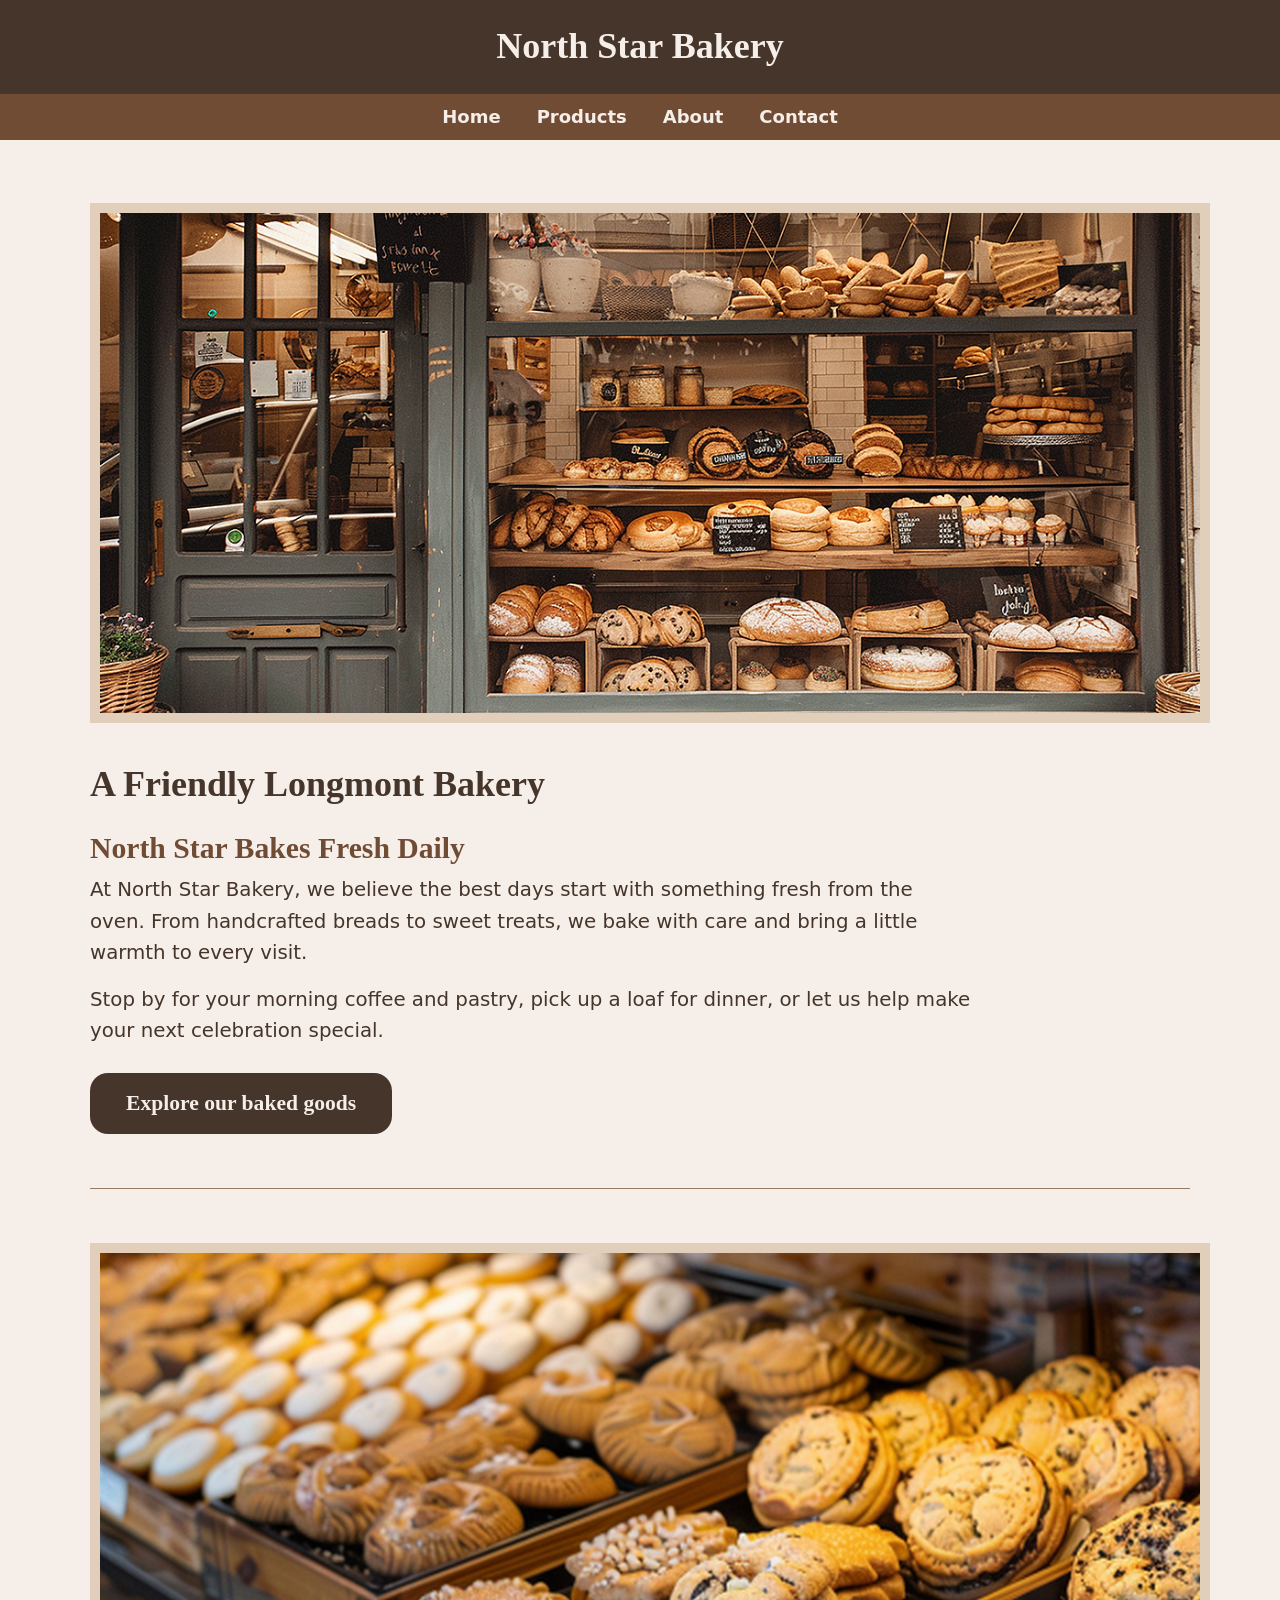
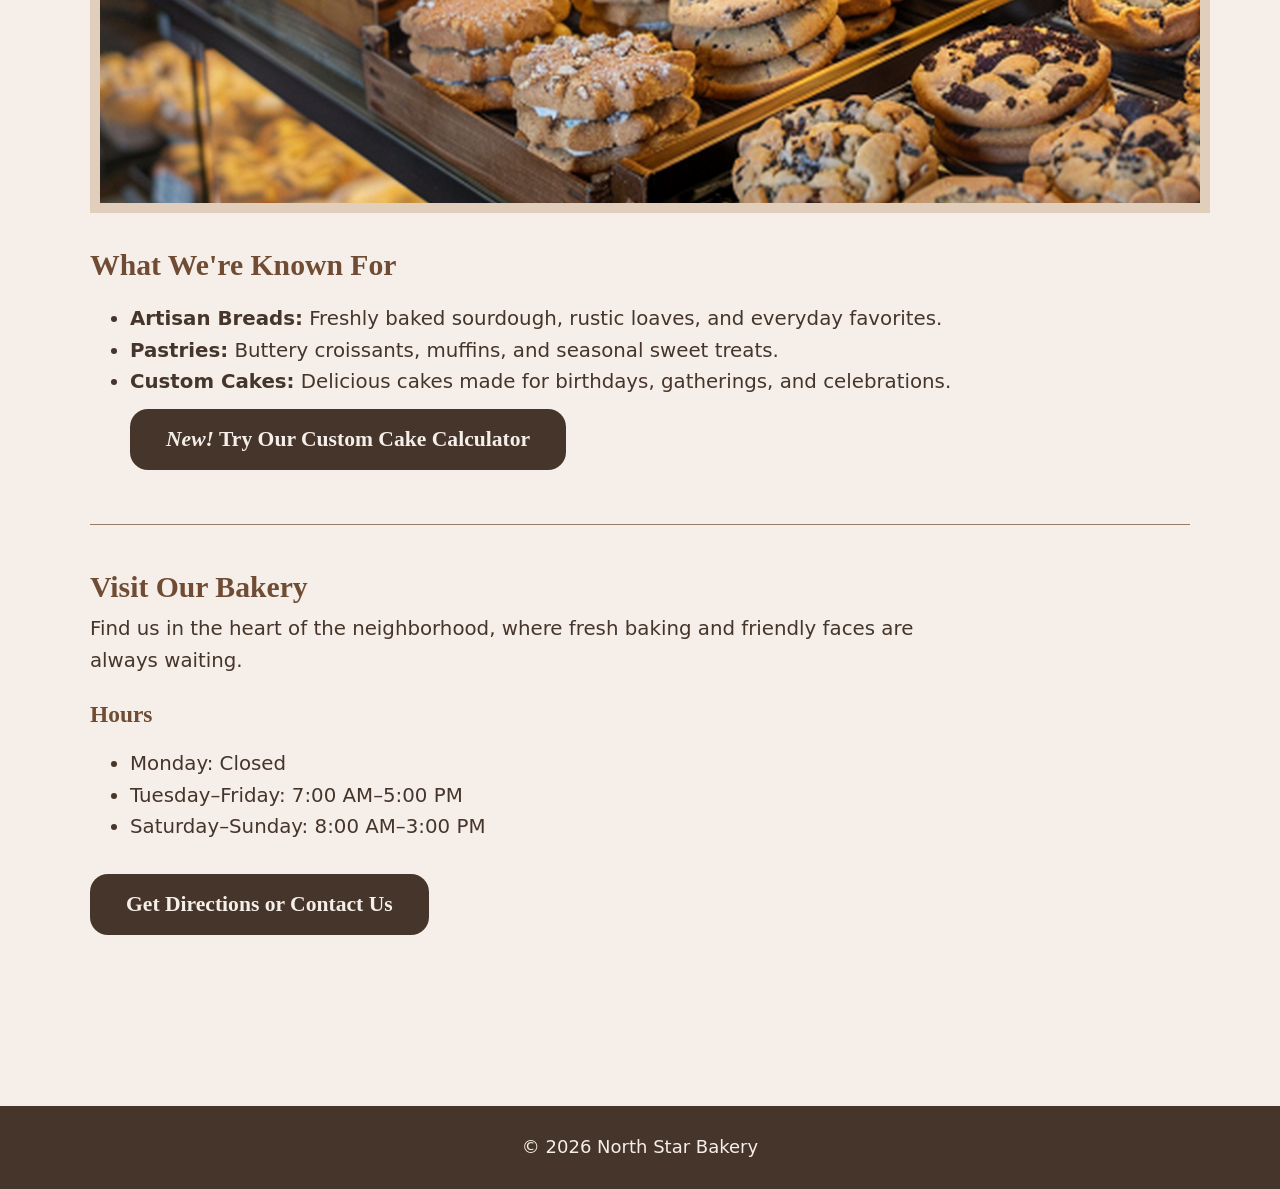
<file: index.html>
<!DOCTYPE html>
<html lang="en">

<head>
  <meta charset="UTF-8">
  <meta name="viewport" content="width=device-width, initial-scale=1.0">
  <link rel="stylesheet" href="css/styles.css">
  <title>North Star Bakery</title>
</head>

<body>
  <header>
    <a href="/" class="site-logo">North Star Bakery</a>
    <nav aria-label="Main navigation">
      <ul>
        <li><a href="index.html">Home</a></li>
        <li><a href="products.html">Products</a></li>
        <li><a href="about.html">About</a></li>
        <li><a href="contact.html">Contact</a></li>
      </ul>
    </nav>
  </header>

  <main>
    <section>
      <img src="images/bakery-storefront_c.png" alt="Our bakery storefront in Longmont, Colorado" class="hero hero-home">
      <h1>A Friendly Longmont Bakery</h1>
      <h2>
        North Star Bakes Fresh Daily
      </h2>
      <p>
        At North Star Bakery, we believe the best days start with
        something fresh from the oven. From handcrafted breads to
        sweet treats, we bake with care and bring a little warmth
        to every visit.
      </p>
      <p>
        Stop by for your morning coffee and pastry, pick up a loaf
        for dinner, or let us help make your next celebration special.
      </p>
      <p>
        <a href="products.html" class="btn">Explore our baked goods</a>
      </p>
    </section>
    <hr>
    <section>
      <picture>
        <source media="(max-width: 600px)" srcset="images/bakery-feature-small_c.png">
        <img src="images/bakery-feature-large_c.png" alt="This week's featured freshly baked treat">
      </picture>
      <h2>What We're Known For</h2>
      <ul>
        <li>
          <strong>Artisan Breads:</strong>
          Freshly baked sourdough, rustic loaves, and everyday favorites.
        </li>
        <li>
          <strong>Pastries:</strong>
          Buttery croissants, muffins, and seasonal sweet treats.
        </li>
        <li>
          <strong>Custom Cakes:</strong>
          Delicious cakes made for birthdays, gatherings, and celebrations.
          <a href="custom-cake-calculator.html" class="btn"><em>New!</em> Try Our Custom Cake Calculator</a>
        </li>
      </ul>
    </section>

    <hr>
    <div>
      <section>
        <h2>Visit Our Bakery</h2>
        <p>
          Find us in the heart of the neighborhood, where fresh
          baking and friendly faces are always waiting.
        </p>
        <h3>Hours</h3>
        <ul>
          <li>Monday: Closed</li>
          <li>Tuesday–Friday: 7:00 AM–5:00 PM</li>
          <li>Saturday–Sunday: 8:00 AM–3:00 PM</li>
        </ul>
        <p>
          <a href="contact.html" class="btn">Get Directions or Contact Us</a>
        </p>
      </section>

    </div>

  </main>



  <footer>
    <p>&copy; 2026 North Star Bakery</p>
  </footer>
</body>

</html>
</file>
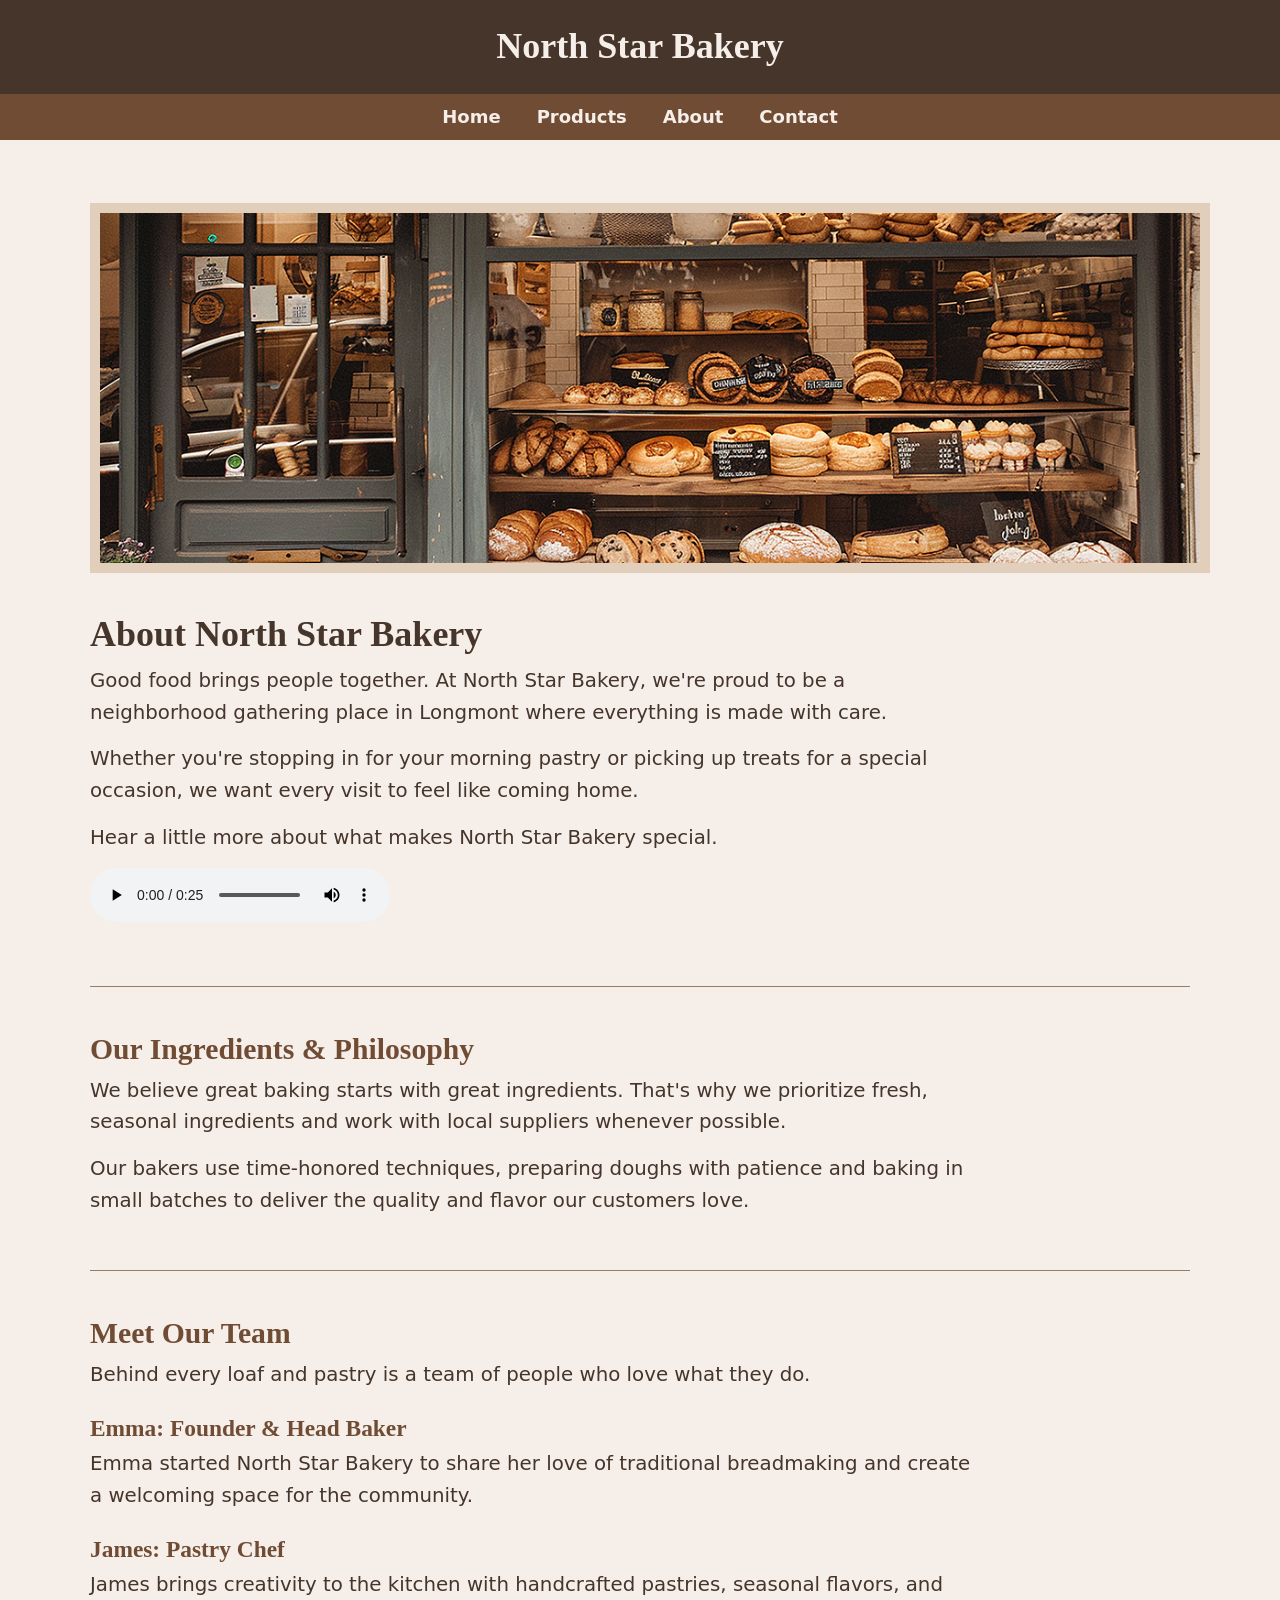
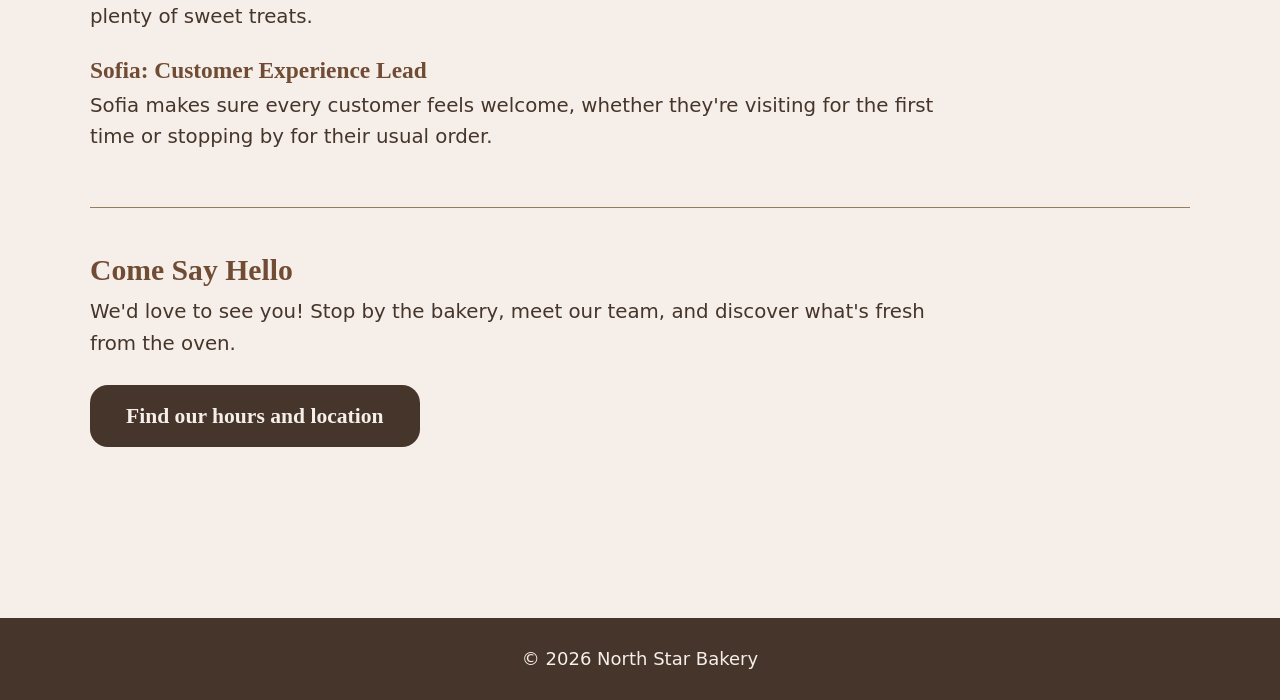
<file: about.html>
<!DOCTYPE html>
<html lang="en">

<head>
  <meta charset="UTF-8">
  <meta name="viewport" content="width=device-width, initial-scale=1.0">
  <link rel="stylesheet" href="css/styles.css">
  <title>North Star Bakery</title>
</head>

<body>
  <header>
    <a href="/" class="site-logo">North Star Bakery</a>
    <nav aria-label="Main navigation">
      <ul>
        <li><a href="index.html">Home</a></li>
        <li><a href="products.html">Products</a></li>
        <li><a href="about.html">About</a></li>
        <li><a href="contact.html">Contact</a></li>
      </ul>
    </nav>
  </header>

  <main>

    <section>
      <img src="images/bakery-storefront_c.png" alt="The welcoming storefront of North Star Bakery" class="hero">
      <h1>About North Star Bakery</h1>
      <p>
        Good food brings people together. At North Star Bakery,
        we're proud to be a neighborhood gathering place in Longmont where
        everything is made with care.
      </p>
      <p>
        Whether you're stopping in for your morning pastry or
        picking up treats for a special occasion, we want every
        visit to feel like coming home.
      </p>
      <p>
        Hear a little more about what makes North Star Bakery special.
      </p>
      <audio controls>
        <source src="media/bakery-welcome_c.mp3" type="audio/mpeg">
        Your browser does not support the audio element.
      </audio>
    </section>
    <hr>
    <section>
      <h2>Our Ingredients & Philosophy</h2>
      <p>
        We believe great baking starts with great ingredients.
        That's why we prioritize fresh, seasonal ingredients
        and work with local suppliers whenever possible.
      </p>
      <p>
        Our bakers use time-honored techniques, preparing doughs
        with patience and baking in small batches to deliver
        the quality and flavor our customers love.
      </p>
    </section>
    <hr>
    <section>
      <h2>Meet Our Team</h2>
      <p>
        Behind every loaf and pastry is a team of people who
        love what they do.
      </p>

      <h3>Emma: Founder & Head Baker</h3>
      <p>
        Emma started North Star Bakery to share her love of
        traditional breadmaking and create a welcoming space
        for the community.
      </p>

      <h3>James: Pastry Chef</h3>
      <p>
        James brings creativity to the kitchen with handcrafted
        pastries, seasonal flavors, and plenty of sweet treats.
      </p>

      <h3>Sofia: Customer Experience Lead</h3>
      <p>
        Sofia makes sure every customer feels welcome, whether
        they're visiting for the first time or stopping by
        for their usual order.
      </p>
    </section>
    <hr>
    <section>
      <h2>Come Say Hello</h2>
      <p>
        We'd love to see you! Stop by the bakery, meet our team,
        and discover what's fresh from the oven.
      </p>
      <p>
        <a href="contact.html" class="btn">Find our hours and location</a>
      </p>
    </section>
  </main>


  <footer>
    <p>&copy; 2026 North Star Bakery</p>
  </footer>
</body>

</html>
</file>
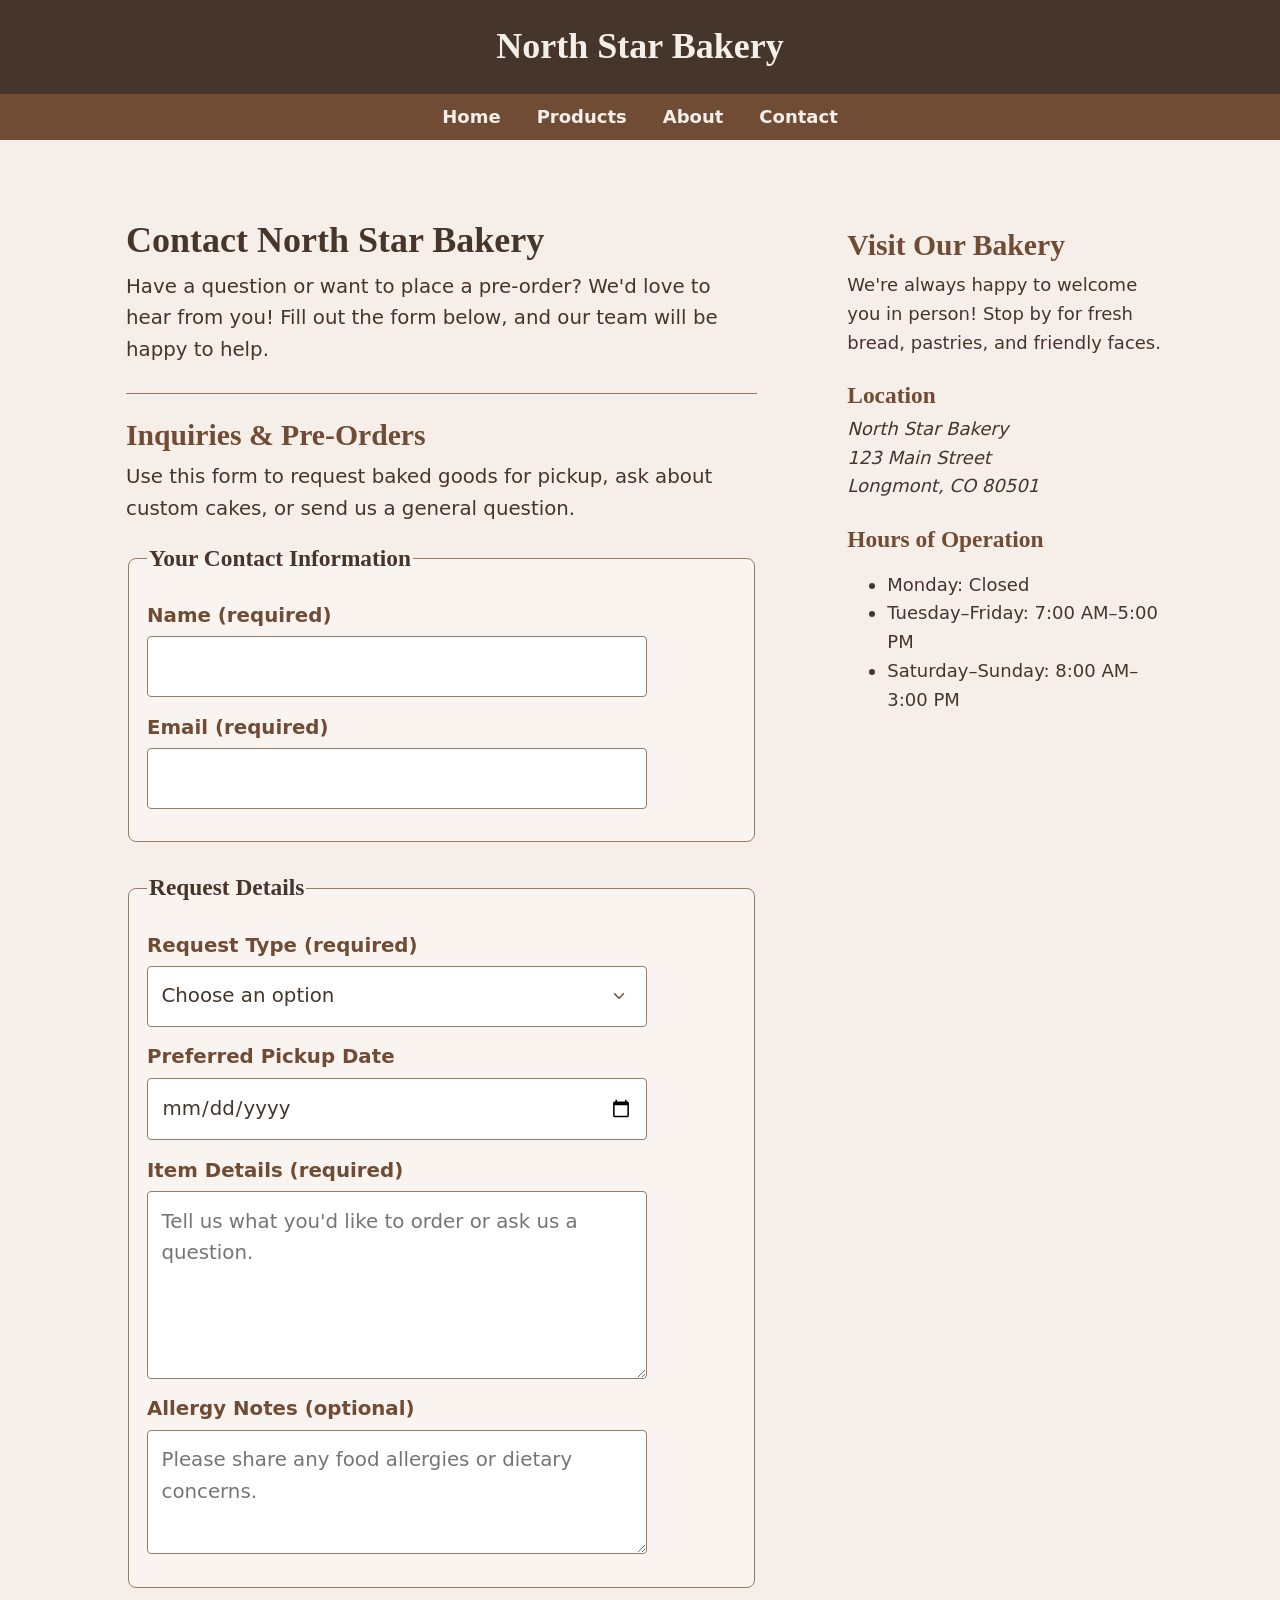
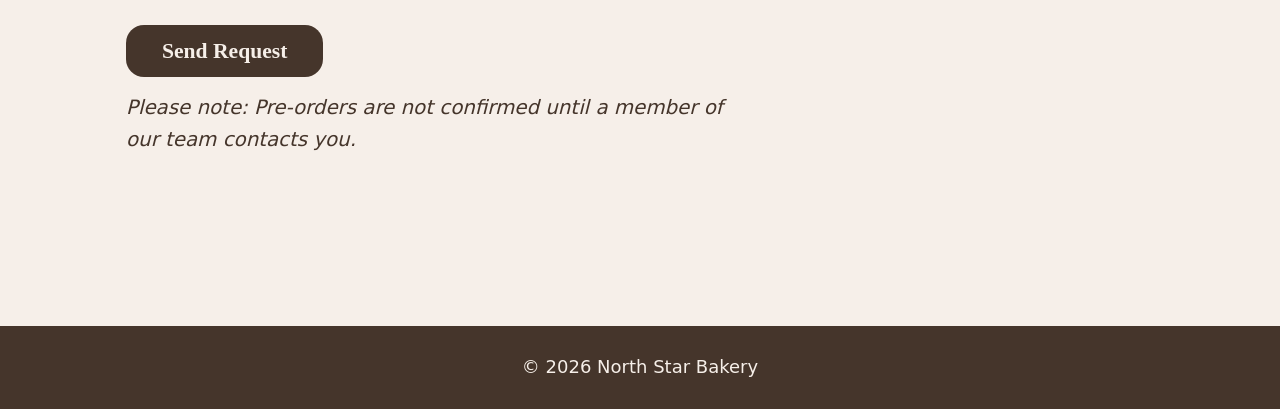
<file: contact.html>
<!DOCTYPE html>
<html lang="en">

<head>
  <meta charset="UTF-8">
  <meta name="viewport" content="width=device-width, initial-scale=1.0">
  <link rel="stylesheet" href="css/styles.css">
  <title>North Star Bakery</title>
</head>

<body>
  <header>
    <a href="/" class="site-logo">North Star Bakery</a>
    <nav aria-label="Main navigation">
      <ul>
        <li><a href="index.html">Home</a></li>
        <li><a href="products.html">Products</a></li>
        <li><a href="about.html">About</a></li>
        <li><a href="contact.html">Contact</a></li>
      </ul>
    </nav>
  </header>

  <div class="main-container cols">
    <main class="col-2">
      <h1>Contact North Star Bakery</h1>
      <p>
        Have a question or want to place a pre-order?
        We'd love to hear from you! Fill out the form below,
        and our team will be happy to help.
      </p>
      <hr class="hr-sm">
      <section>
        <h2>Inquiries & Pre-Orders</h2>
        <p>
          Use this form to request baked goods for pickup, ask
          about custom cakes, or send us a general question.
        </p>

        <form action="#" method="get" id="contact-form" novalidate>
          <fieldset>
            <legend>Your Contact Information</legend>

            <p>
              <label for="name">Name (required)</label>
              <input type="text" id="name" name="name" autocomplete="name" minlength="2" aria-describedby="name-error" required>
              <span id="name-error" class="msg-error"></span>
            </p>

            <p>
              <label for="email">Email (required)</label>
              <input type="email" id="email" name="email" autocomplete="email" aria-describedby="email-error" required>
              <span id="email-error" class="msg-error"></span>
            </p>
          </fieldset>

          <fieldset>
            <legend>Request Details</legend>

            <p>
              <label for="request-type">Request Type (required)</label>
              <select id="request-type" name="request-type" required aria-describedby="request-type-error">
                <option value="">Choose an option</option>
                <option value="preorder">Pre-Order</option>
                <option value="question">General Question</option>
              </select>
              <span id="request-type-error" class="msg-error"></span>
            </p>

            <p>
              <label for="pickup-date">Preferred Pickup Date</label>
              <input type="date" id="pickup-date" name="pickup-date">
            </p>

            <p>
              <label for="item-details">Item Details (required)</label>
              <textarea id="item-details" name="item-details" rows="5 aria-describedby=" item-details-error" required placeholder="Tell us what you'd like to order or ask us a question." minlength="10"></textarea>
              <span id="item-details-error" class="msg-error"></span>
            </p>

            <p>
              <label for="allergies">Allergy Notes (optional)</label>
              <textarea id="allergies" name="allergies" rows="3" placeholder="Please share any food allergies or dietary concerns."></textarea>
            </p>
          </fieldset>

          <p>
            <button type="submit">Send Request</button>
          </p>
        </form>

        <p>
          <em>Please note: Pre-orders are not confirmed until
            a member of our team contacts you.</em>
        </p>
      </section>


    </main>
    <aside class="col">
      <section>
        <h2>Visit Our Bakery</h2>
        <p>
          We're always happy to welcome you in person!
          Stop by for fresh bread, pastries, and friendly faces.
        </p>

        <h3>Location</h3>
        <address>
          North Star Bakery<br>
          123 Main Street<br>
          Longmont, CO 80501
        </address>

        <h3>Hours of Operation</h3>
        <ul>
          <li>Monday: Closed</li>
          <li>Tuesday–Friday: 7:00 AM–5:00 PM</li>
          <li>Saturday–Sunday: 8:00 AM–3:00 PM</li>
        </ul>
      </section>
    </aside>
  </div>

  <footer>
    <p>&copy; 2026 North Star Bakery</p>
  </footer>
  <script src="scripts/contact-validation.js"></script>
</body>

</html>
</file>
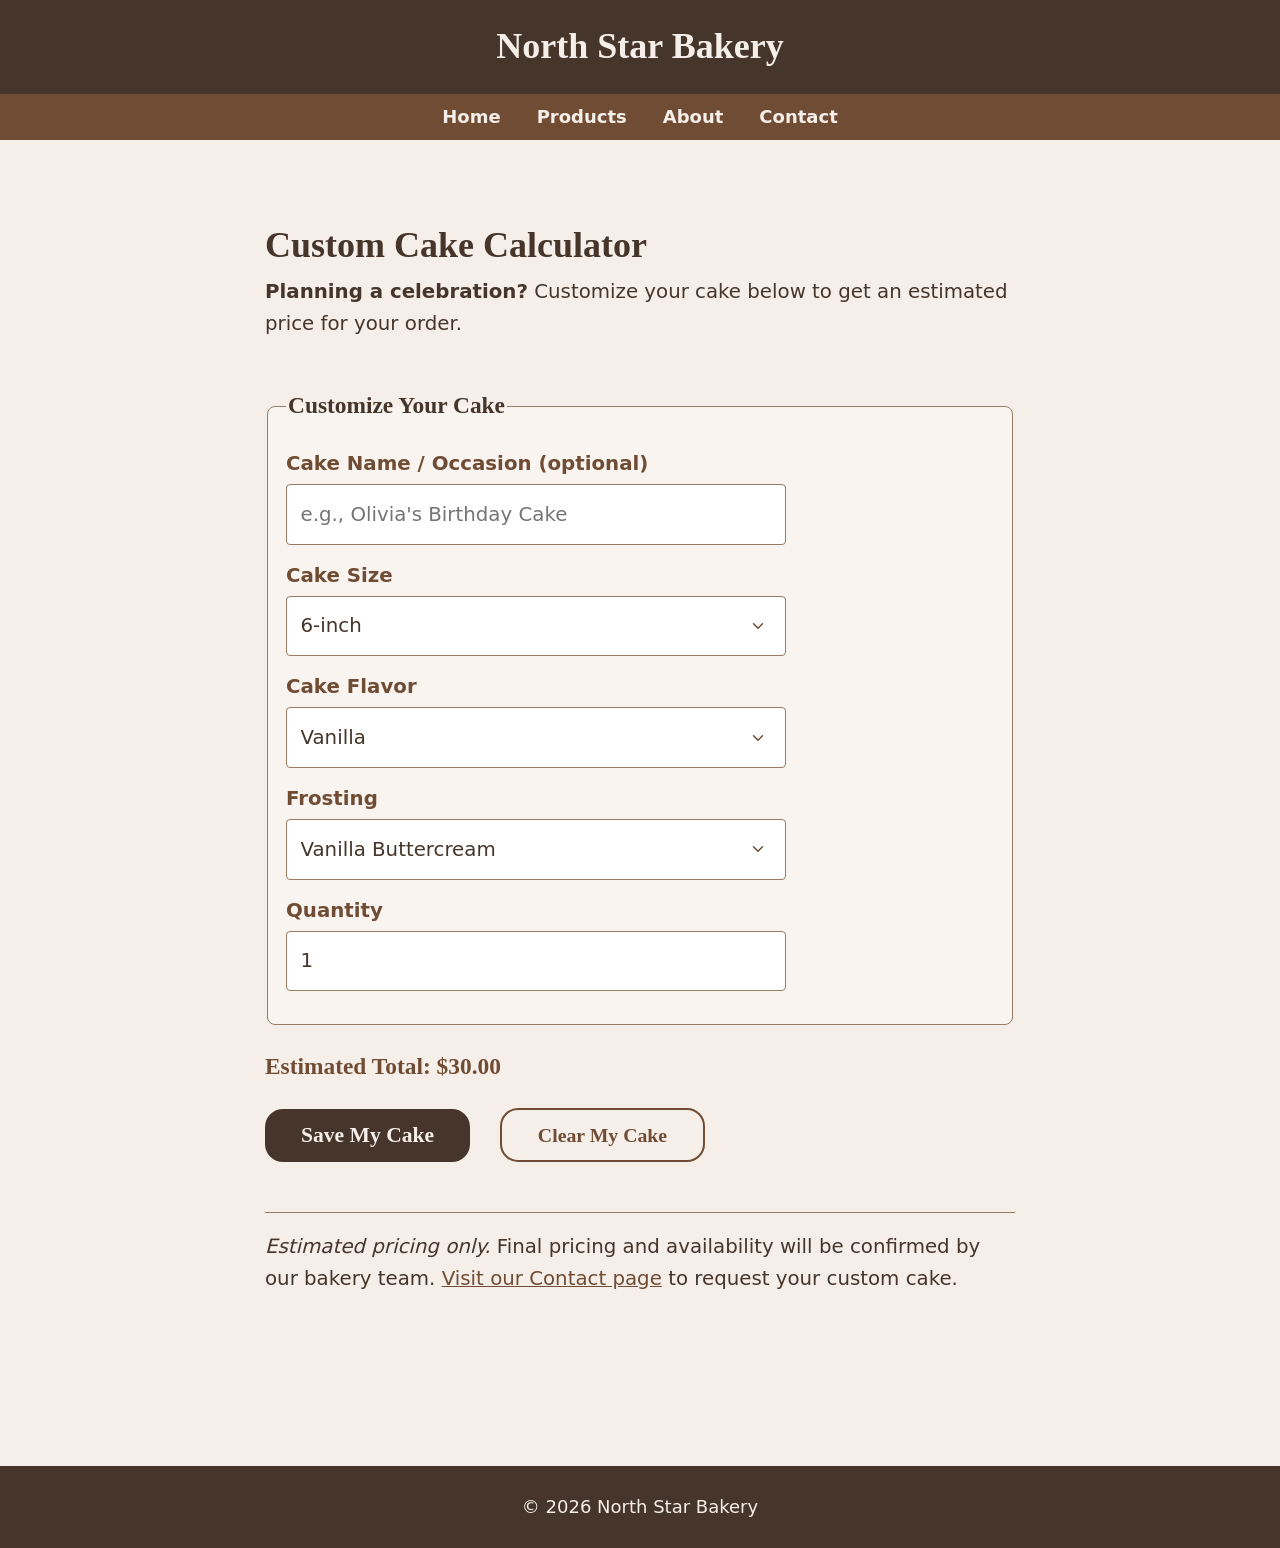
<file: custom-cake-calculator.html>
<!DOCTYPE html>
<html lang="en">

<head>
  <meta charset="UTF-8">
  <meta name="viewport" content="width=device-width, initial-scale=1.0">
  <link rel="stylesheet" href="css/styles.css">
  <title>Custom Cake Calculator | North Star Bakery</title>
</head>

<body>
  <header>
    <a href="/" class="site-logo">North Star Bakery</a>
    <nav aria-label="Main navigation">
      <ul>
        <li><a href="index.html">Home</a></li>
        <li><a href="products.html">Products</a></li>
        <li><a href="about.html">About</a></li>
        <li><a href="contact.html">Contact</a></li>
      </ul>
    </nav>
  </header>

  <main class="max-w-tablet">

    <section>
      <h1>Custom Cake Calculator</h1>
      <p>
        <strong>Planning a celebration?</strong> Customize your cake below to get an estimated price for your order.
      </p>

      <form id="cake-form">
        <p id="cake-intro-message" class="msg"></p>
        <fieldset>
          <legend>Customize Your Cake</legend>

          <p>
            <label for="cake-name">Cake Name / Occasion (optional)</label>
            <input type="text" id="cake-name" name="cake-name" maxlength="60" placeholder="e.g., Olivia's Birthday Cake">
          </p>
          <p>
            <label for="cake-size">Cake Size</label>
            <select id="cake-size" name="cake-size" required>
              <option value="6">6-inch</option>
              <option value="8">8-inch</option>
              <option value="10">10-inch</option>
            </select>
          </p>

          <p>
            <label for="cake-flavor">Cake Flavor</label>
            <select id="cake-flavor" name="cake-flavor" required>
              <option value="vanilla">Vanilla</option>
              <option value="chocolate">Chocolate</option>
              <option value="red-velvet">Red Velvet</option>
            </select>
          </p>

          <p>
            <label for="cake-frosting">Frosting</label>
            <select id="cake-frosting" name="cake-frosting" required>
              <option value="vanilla">Vanilla Buttercream</option>
              <option value="chocolate">Chocolate Buttercream</option>
              <option value="cream-cheese">Cream Cheese</option>
            </select>
          </p>

          <p>
            <label for="cake-quantity">Quantity</label>
            <input type="number" id="cake-quantity" name="cake-quantity" min="1" max="5" value="1" required>
            <span id="error-cake-quantity" class="msg msg-error"></span>
          </p>
        </fieldset>

        <h3>
          <strong>Estimated Total:</strong>
          <output id="cake-total" for="cake-size cake-flavor cake-frosting cake-quantity">
            $0.00
          </output>
        </h3>
        <div class="buttons cols">
          <button type="button" id="save-cake" class="btn col-1">
            Save My Cake
          </button>
          <button type="button" id="clear-cake" class="btn btn-outline col-1">
            Clear My Cake
          </button>
        </div>

        <p id="cake-save-message" role="status" class="msg"></p>
      </form>
      <hr class="hr-sm">
      <p><em>Estimated pricing only. </em>Final pricing and availability will be confirmed by our bakery team. <a href="contact.html">Visit our Contact page</a> to request your custom cake.</p>
    </section>
  </main>


  <footer>
    <p>&copy; 2026 North Star Bakery</p>
  </footer>
  <script src="scripts/custom-cake.js"></script>
</body>

</html>
</file>
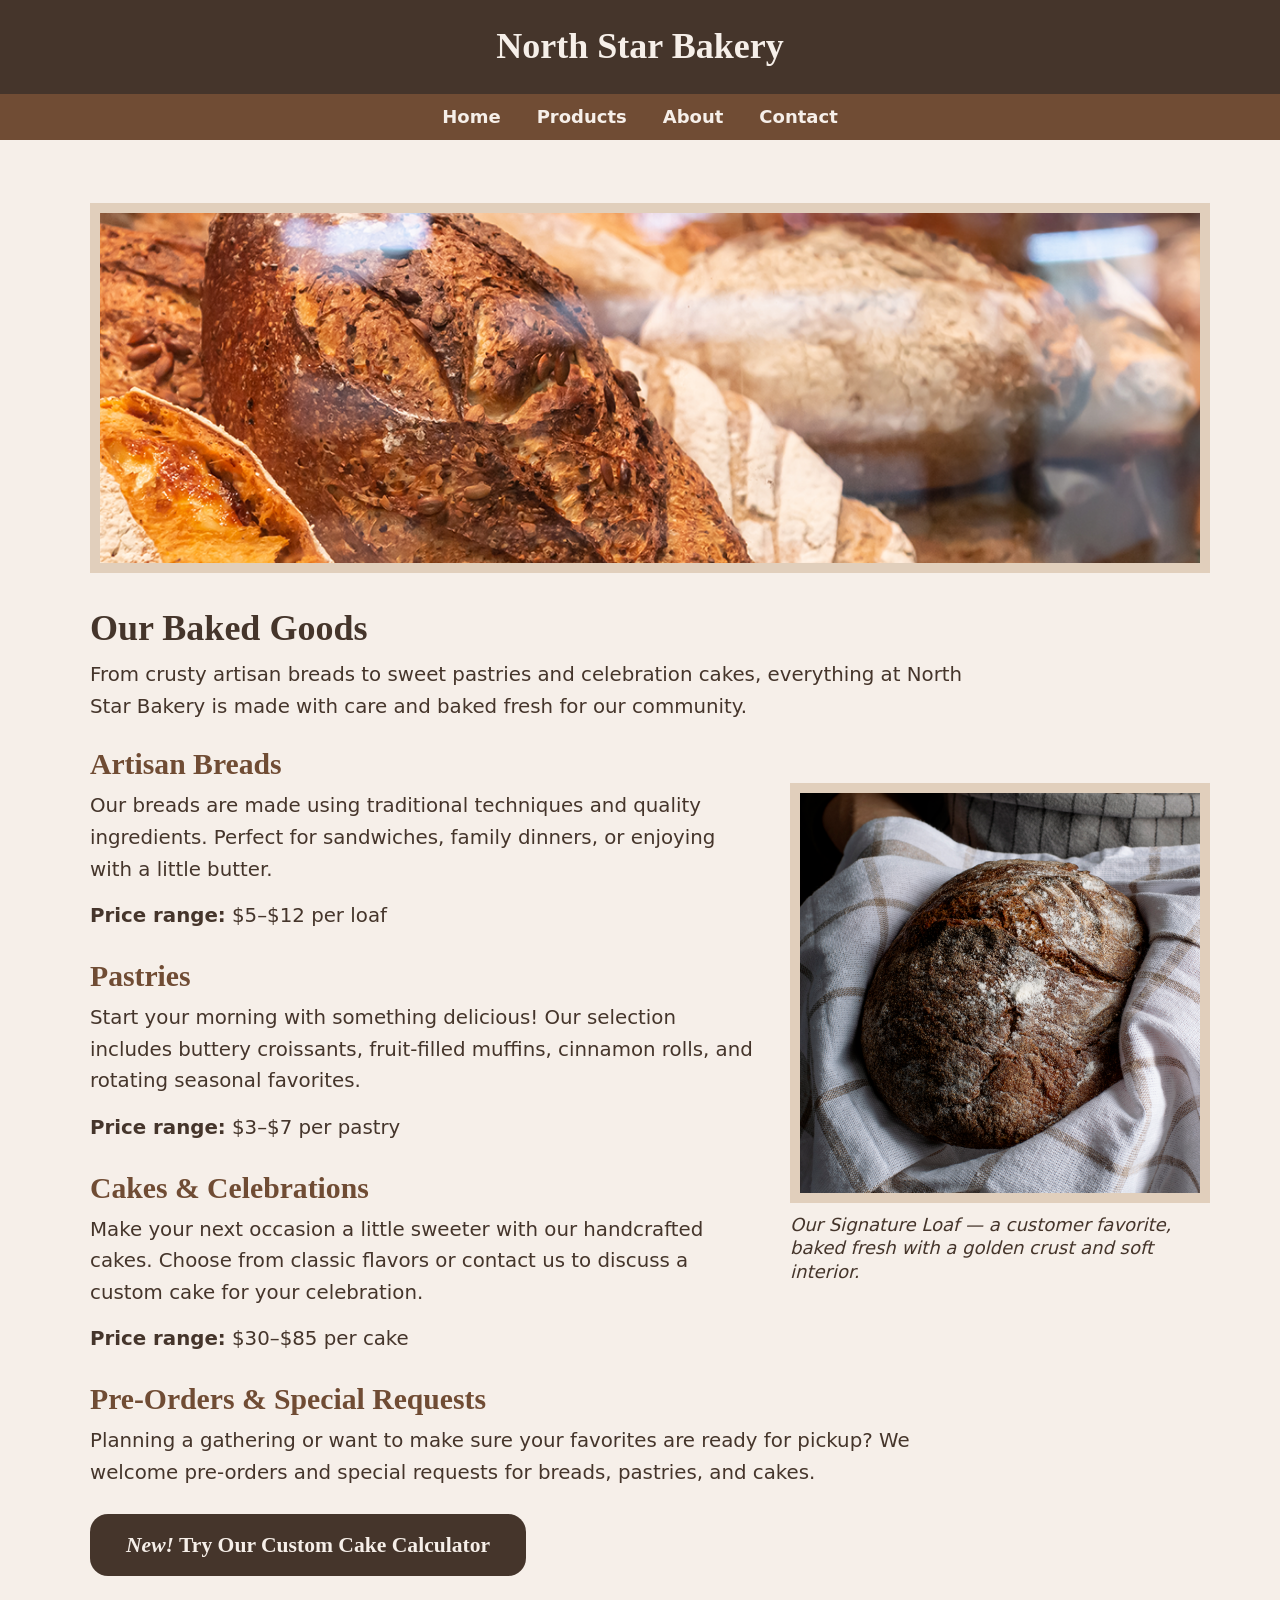
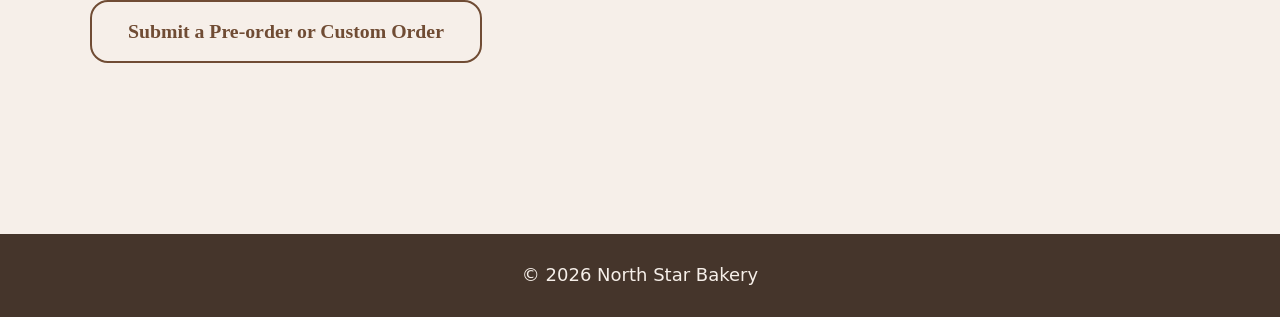
<file: products.html>
<!DOCTYPE html>
<html lang="en">

<head>
  <meta charset="UTF-8">
  <meta name="viewport" content="width=device-width, initial-scale=1.0">
  <link rel="stylesheet" href="css/styles.css">
  <title>North Star Bakery</title>
</head>

<body>
  <header>
    <a href="/" class="site-logo">North Star Bakery</a>
    <nav aria-label="Main navigation">
      <ul>
        <li><a href="index.html">Home</a></li>
        <li><a href="products.html">Products</a></li>
        <li><a href="about.html">About</a></li>
        <li><a href="contact.html">Contact</a></li>
      </ul>
    </nav>
  </header>


  <main>
    <img src="images/bakery-bread_c.png" alt="Assortment of freshly baked artisan breads" class="hero">
    <h1>Our Baked Goods</h1>
    <p>
      From crusty artisan breads to sweet pastries and celebration
      cakes, everything at North Star Bakery is made with care
      and baked fresh for our community.
    </p>

    <section>
      <figure class="img-right max-w-phone">
        <img src="images/bakery-signature-loaf_c.png" alt="North Star Bakery's signature artisan loaf">
        <figcaption>
          Our Signature Loaf — a customer favorite, baked fresh
          with a golden crust and soft interior.
        </figcaption>
      </figure>
      <h2>Artisan Breads</h2>

      <p>
        Our breads are made using traditional techniques and
        quality ingredients. Perfect for sandwiches, family
        dinners, or enjoying with a little butter.
      </p>
      <p><strong>Price range:</strong> $5–$12 per loaf</p>


    </section>

    <section>
      <h2>Pastries</h2>
      <p>
        Start your morning with something delicious! Our selection
        includes buttery croissants, fruit-filled muffins, cinnamon
        rolls, and rotating seasonal favorites.
      </p>
      <p><strong>Price range:</strong> $3–$7 per pastry</p>
    </section>

    <section>
      <h2>Cakes & Celebrations</h2>
      <p>
        Make your next occasion a little sweeter with our
        handcrafted cakes. Choose from classic flavors or
        contact us to discuss a custom cake for your celebration.
      </p>
      <p><strong>Price range:</strong> $30–$85 per cake</p>
    </section>

    <section>
      <h2>Pre-Orders & Special Requests</h2>
      <p>
        Planning a gathering or want to make sure your favorites
        are ready for pickup? We welcome pre-orders and special
        requests for breads, pastries, and cakes.
      </p>
      <p>
        <a href="custom-cake-calculator.html" class="btn"><em>New!</em> Try Our Custom Cake Calculator</a>
      </p>
      <p>
        <a href="contact.html" class="btn btn-outline">Submit a Pre-order or Custom Order</a>
      </p>

    </section>
  </main>




  <footer>
    <p>&copy; 2026 North Star Bakery</p>
  </footer>
</body>

</html>
</file>
<file: css/styles.css>
/* North Star Bakery Styles v1.0 */

/* Branding */
:root {
  --cream: #f6efe9;
  --oat: #e1cfbc;
  --taupe: #977b63;
  --brown: #704c34;
  --espresso: #45352b;
  --font-body:
    Seravek, 'Gill Sans Nova', Ubuntu, Calibri, 'DejaVu Sans', source-sans-pro,
    sans-serif;
  --font-heading: Charter, 'Bitstream Charter', 'Sitka Text', Cambria, serif;
}

html {
  font-size: 17px;
}

body {
  margin: 0;
  background-color: var(--cream);
  color: var(--espresso);
  font-family: var(--font-body);
  font-size: 1rem;
  line-height: 1.6;
}

h1,
h2,
h3 {
  color: var(--brown);
  font-family: var(--font-heading);
  line-height: 1.2;
  font-weight: bold;
}

h1 {
  font-size: 2rem;
  color: var(--espresso);
}

h2 {
  font-size: 1.65rem;
}

h3 {
  font-size: 1.3rem;
}

h1,
h2,
h3,
h4,
h5,
h6 {
  margin-bottom: 0.25em;
  line-height: 1.2;
}

a {
  color: var(--brown);
}

a:hover {
  text-decoration: none;
}

/* Header and navigation */

header {
  background-color: var(--espresso);
  display: flex;
  justify-content: center;
  flex-direction: column;
}

nav ul {
  display: flex;
  flex-wrap: wrap;
  justify-content: center;
  gap: 1rem 2rem;
  margin: 0;
  padding: 0.5rem 0;
  list-style: none;
  background: var(--brown);
}

nav a {
  color: var(--cream);
  text-decoration: none;
  font-weight: bold;
}

nav a:hover {
  text-decoration: underline;
}

/* Main content */

main {
  max-width: 1100px;
  margin: 0 auto;
  padding: 1.5rem 2rem;
}

aside {
  padding: 0 1.5rem;
}

section {
  margin-bottom: 1.5rem;
}

p {
  max-width: 70ch;
  margin: 0.25em 0 0.75em;
}

img,
video {
  max-width: 100%;
  height: auto;
  border: 10px solid var(--oat);
  margin-top: 0.5rem;
}

img {
  object-fit: cover;
}

figure {
  margin: 1.5rem 0;
}

figcaption {
  font-style: italic;
  line-height: 1.3;
  font-size: 1rem;
}

audio {
  max-width: 100%;
}

/* Forms */

fieldset {
  border: 1px solid var(--taupe);
  border-radius: 8px;
  margin-bottom: 1.5rem;
  padding: 1rem;
  background: rgba(255, 255, 255, 0.3);
}

legend {
  font-weight: bold;
  font-family: var(--font-heading);
  font-size: 1.3rem;
}

label {
  display: block;
  font-weight: bold;
  margin-bottom: 0.25rem;
  color: var(--brown);
}

input,
select,
textarea {
  box-sizing: border-box;
  display: block;
  width: 100%;
  max-width: 500px;
  padding: 0.75rem;
  border: 1px solid var(--taupe);
  border-radius: 4px;
  background-color: white;
  color: var(--espresso);
  font: inherit;
}

select {
  appearance: none;
  padding-right: 3rem;
  cursor: pointer;

  background-image: url("data:image/svg+xml,%3Csvg xmlns='http://www.w3.org/2000/svg' width='16' height='16' viewBox='0 0 24 24' fill='none' stroke='%23704C34' stroke-width='2' stroke-linecap='round' stroke-linejoin='round'%3E%3Cpath d='m6 9 6 6 6-6'/%3E%3C/svg%3E");
  background-repeat: no-repeat;
  background-position: right 1rem center;
  background-size: 1rem;
}

button,
.btn {
  background-color: var(--espresso);
  color: var(--cream);
  padding: 0.75rem 2rem;
  border: none;
  border-radius: 1rem;
  font-size: 1.2rem;
  font-weight: bold;
  font-family: var(--font-heading);
  cursor: pointer;
  margin-top: 0.5em;
}

button:hover,
.btn:hover {
  background-color: var(--brown);
}

a:focus-visible,
button:focus-visible,
input:focus-visible,
select:focus-visible,
textarea:focus-visible {
  outline: 2px solid var(--brown);
  outline-offset: 3px;
}

/* Footer */

footer {
  background-color: var(--espresso);
  color: var(--cream);
  text-align: center;
  padding: 1.5rem;
  margin-top: 5rem;
}

footer p {
  margin: 0 auto;
}

hr {
  border: 0;
  border-top: 1px solid var(--taupe);
  margin: 3rem 0 2.5rem;
}

/* Specific Styles */
.buttons {
  margin-top: 1rem;
}
.btn {
  display: inline-block;
  text-decoration: none;
}

.btn-outline {
  background: none;
  border: 2px solid var(--brown);
  color: var(--brown);
  font-size: 1.1rem;
}

.btn-outline:hover {
  color: #fff;
}

.site-logo {
  font-family: var(--font-heading);
  font-size: 2rem;
  font-weight: bold;
  color: var(--cream);
  text-decoration: none;
  text-align: center;
  padding: 1rem 0;
}

.hero {
  max-height: 350px;
  width: 100%;
}

.hero-home {
  max-height: 500px;
}

.hr-sm {
  margin: 1.5rem 0 1rem;
}

#cake-save-message,
#cake-intro-message {
}

.msg {
  font-weight: bold;
  padding: 0.5rem;
  font-style: italic;
}

.msg-error {
  color: darkred;
  display: inline-block;
}

.msg-error:empty {
  display: none;
}
/* Larger screens */

@media (min-width: 960px) {
  html {
    font-size: 18px;
  }

  main {
    padding: 3rem 2rem;
    font-size: 1.1rem;
  }

  .cols {
    display: flex;
    gap: 1.5em;
  }
  .col {
    flex: 1;
  }

  .col-2 {
    flex: 2;
  }

  .cols aside {
    padding: 3.5rem 1.5rem;
  }

  .col-1,
  .col-2 {
    min-width: 0;
  }

  .main-container {
    max-width: 1100px;
    margin: 0 auto;
  }

  .img-right {
    float: right;
    margin-bottom: 1.5rem;
    margin-left: 2rem;
  }
  .max-w-phone {
    max-width: 400px;
  }
  .max-w-tablet {
    max-width: 750px;
  }
  .max-w-screen {
    max-width: 960px;
  }
}
</file>
